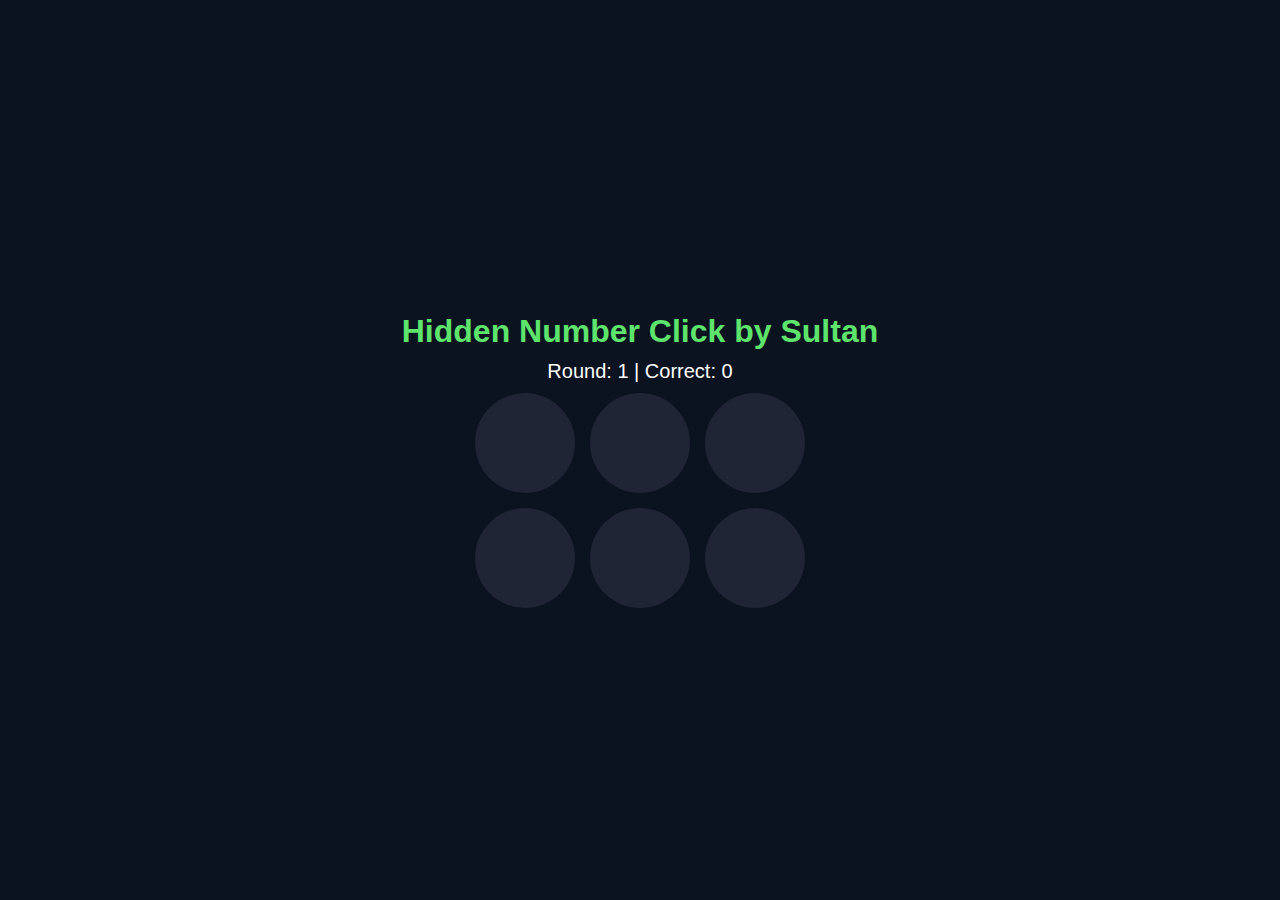
<file: index.html>
<!DOCTYPE html>
<html lang="en">
<head>
<meta charset="UTF-8">
<meta name="viewport" content="width=device-width, initial-scale=1.0">
<title>Hidden Number Click by Sultan</title>
<style>
  body {
    margin:0;
    font-family:sans-serif;
    background:#0b1220;
    color:white;
    display:flex;
    flex-direction:column;
    align-items:center;
    justify-content:center;
    height:100vh;
  }
  h1 { color:#5ee36d; margin-bottom:10px; }
  #scoreboard { font-size:20px; margin-bottom:10px; }
  .game-board {
    display:grid;
    grid-template-columns:repeat(3,100px);
    grid-gap:15px;
  }
  .hole {
    width:100px; height:100px;
    background:#1f2534;
    border-radius:50%;
    display:flex;
    align-items:center;
    justify-content:center;
    font-size:32px;
    cursor:pointer;
    user-select:none;
  }
</style>
</head>
<body>
<h1>Hidden Number Click by Sultan</h1>
<div id="scoreboard">Round: 1 | Correct: 0</div>
<div class="game-board">
  <div class="hole" data-id="0"></div>
  <div class="hole" data-id="1"></div>
  <div class="hole" data-id="2"></div>
  <div class="hole" data-id="3"></div>
  <div class="hole" data-id="4"></div>
  <div class="hole" data-id="5"></div>
</div>

<audio id="hit-sound">
  <source src="https://cdn.pixabay.com/download/audio/2022/03/15/audio_c7b184e0da.mp3?filename=collectcoin-6075.mp3" type="audio/mpeg">
</audio>
<audio id="fail-sound">
  <source src="https://cdn.pixabay.com/download/audio/2021/09/09/audio_f50b522a8c.mp3?filename=game-over-arcade-6435.mp3" type="audio/mpeg">
</audio>

<script>
const holes = document.querySelectorAll('.hole');
const scoreboard = document.getElementById('scoreboard');
const hitSound = document.getElementById('hit-sound');
const failSound = document.getElementById('fail-sound');

let round = 1;
let correctClicks = 0;
let numbersInHoles = [];

function startRound(){
  correctClicks = 0;
  numbersInHoles = [];

  // Reset holes
  holes.forEach(h => { 
    h.textContent=''; 
    h.dataset.number='0'; 
    h.style.background='#1f2534';
  });

  // Pick 3 random holes to put numbers (hidden)
  let indices = [];
  while(indices.length<3){
    let r = Math.floor(Math.random()*6);
    if(!indices.includes(r)) indices.push(r);
  }

  indices.forEach(i => {
    holes[i].dataset.number = Math.floor(Math.random()*9)+1; // store number hidden
    numbersInHoles.push(i);
  });

  updateScoreboard();
}

function updateScoreboard(){
  scoreboard.textContent=`Round: ${round} | Correct: ${correctClicks}`;
}

function clickHole(e){
  const hole = e.currentTarget;
  const number = hole.dataset.number;
  if(number!=='0'){
    // correct hole
    hitSound.currentTime=0; hitSound.play();
    hole.textContent = number; // reveal number
    hole.style.background='#2a9d2a'; // green
    hole.dataset.number='0'; // mark as clicked
    correctClicks++;
    if(correctClicks===3){
      round++;
      setTimeout(()=>{ startRound(); },500);
    }
  } else {
    // blank hole → fail
    failSound.currentTime=0; failSound.play();
    hole.style.background='#c72c2c'; // red
    setTimeout(()=>{ alert(`Game Over! You reached Round ${round}`); round=1; startRound(); },500);
  }
  updateScoreboard();
}

holes.forEach(h => h.addEventListener('click',clickHole));

startRound();
</script>
</body>
</html>
</file>
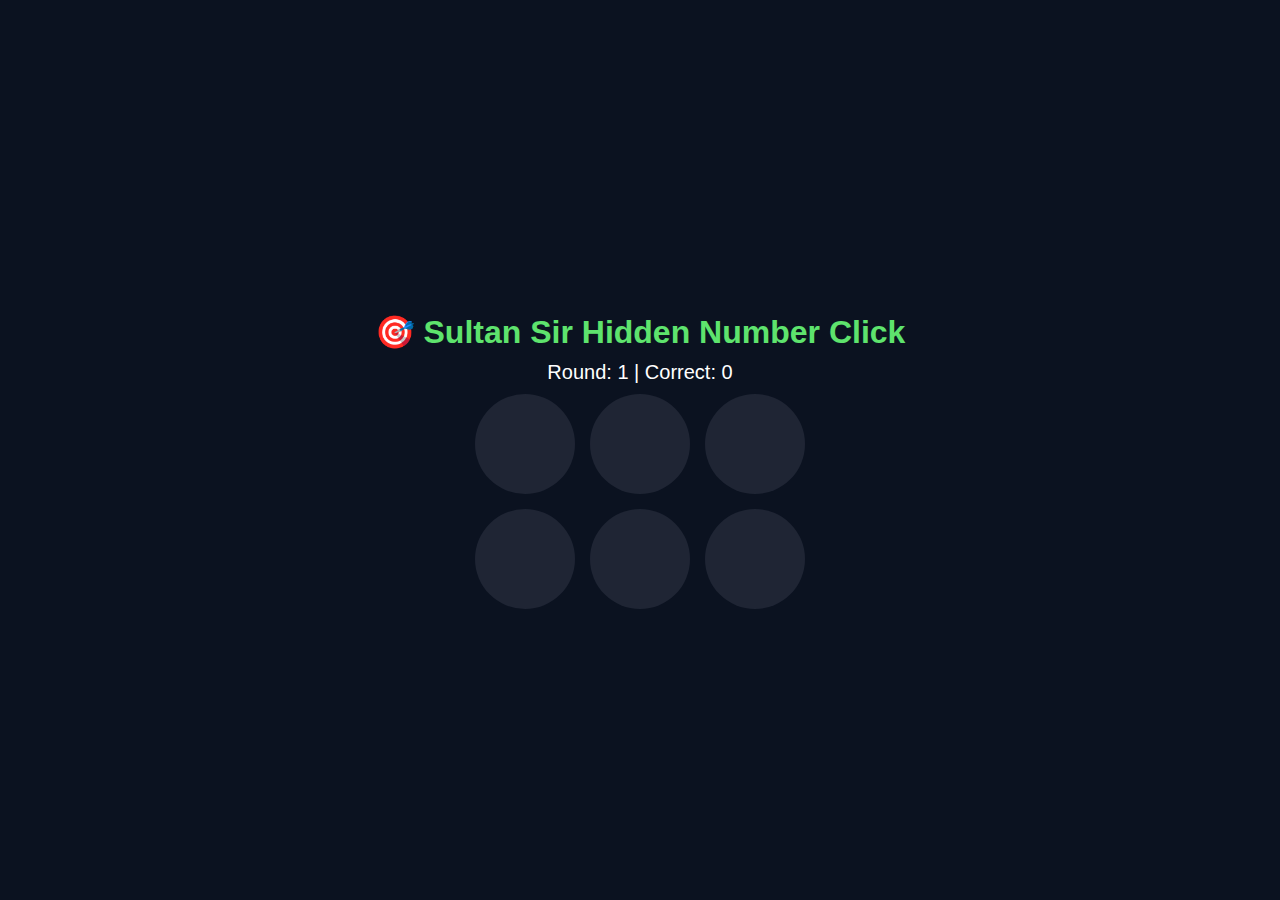
<file: snake game.html>
<!DOCTYPE html>
<html lang="en">
<head>
<meta charset="UTF-8">
<meta name="viewport" content="width=device-width, initial-scale=1.0">
<title>Sultan Sir Hidden Number Click</title>
<style>
  body {
    margin:0;
    font-family:sans-serif;
    background:#0b1220;
    color:white;
    display:flex;
    flex-direction:column;
    align-items:center;
    justify-content:center;
    height:100vh;
  }
  h1 { color:#5ee36d; margin-bottom:10px; }
  #scoreboard { font-size:20px; margin-bottom:10px; }
  .game-board {
    display:grid;
    grid-template-columns:repeat(3,100px);
    grid-gap:15px;
  }
  .hole {
    width:100px; height:100px;
    background:#1f2534;
    border-radius:50%;
    display:flex;
    align-items:center;
    justify-content:center;
    font-size:32px;
    cursor:pointer;
    user-select:none;
  }
</style>
</head>
<body>
<h1>🎯 Sultan Sir Hidden Number Click</h1>
<div id="scoreboard">Round: 1 | Correct: 0</div>
<div class="game-board">
  <div class="hole" data-id="0"></div>
  <div class="hole" data-id="1"></div>
  <div class="hole" data-id="2"></div>
  <div class="hole" data-id="3"></div>
  <div class="hole" data-id="4"></div>
  <div class="hole" data-id="5"></div>
</div>

<audio id="hit-sound">
  <source src="https://cdn.pixabay.com/download/audio/2022/03/15/audio_c7b184e0da.mp3?filename=collectcoin-6075.mp3" type="audio/mpeg">
</audio>
<audio id="fail-sound">
  <source src="https://cdn.pixabay.com/download/audio/2021/09/09/audio_f50b522a8c.mp3?filename=game-over-arcade-6435.mp3" type="audio/mpeg">
</audio>

<script>
const holes = document.querySelectorAll('.hole');
const scoreboard = document.getElementById('scoreboard');
const hitSound = document.getElementById('hit-sound');
const failSound = document.getElementById('fail-sound');

let round = 1;
let correctClicks = 0;
let numbersInHoles = [];

function startRound(){
  correctClicks = 0;
  numbersInHoles = [];

  // Reset holes
  holes.forEach(h => { 
    h.textContent=''; 
    h.dataset.number='0'; 
    h.style.background='#1f2534';
  });

  // Pick 3 random holes to put numbers (hidden)
  let indices = [];
  while(indices.length<3){
    let r = Math.floor(Math.random()*6);
    if(!indices.includes(r)) indices.push(r);
  }

  indices.forEach(i => {
    holes[i].dataset.number = Math.floor(Math.random()*9)+1; // store number hidden
    numbersInHoles.push(i);
  });

  updateScoreboard();
}

function updateScoreboard(){
  scoreboard.textContent=`Round: ${round} | Correct: ${correctClicks}`;
}

function clickHole(e){
  const hole = e.currentTarget;
  const number = hole.dataset.number;
  if(number!=='0'){
    // correct hole
    hitSound.currentTime=0; hitSound.play();
    hole.textContent = number; // reveal number
    hole.style.background='#2a9d2a'; // green
    hole.dataset.number='0'; // mark as clicked
    correctClicks++;
    if(correctClicks===3){
      round++;
      setTimeout(()=>{ startRound(); },500);
    }
  } else {
    // blank hole → fail
    failSound.currentTime=0; failSound.play();
    hole.style.background='#c72c2c'; // red
    setTimeout(()=>{ alert(`Game Over! You reached Round ${round}`); round=1; startRound(); },500);
  }
  updateScoreboard();
}

holes.forEach(h => h.addEventListener('click',clickHole));

startRound();
</script>
</body>
</html>
</file>
